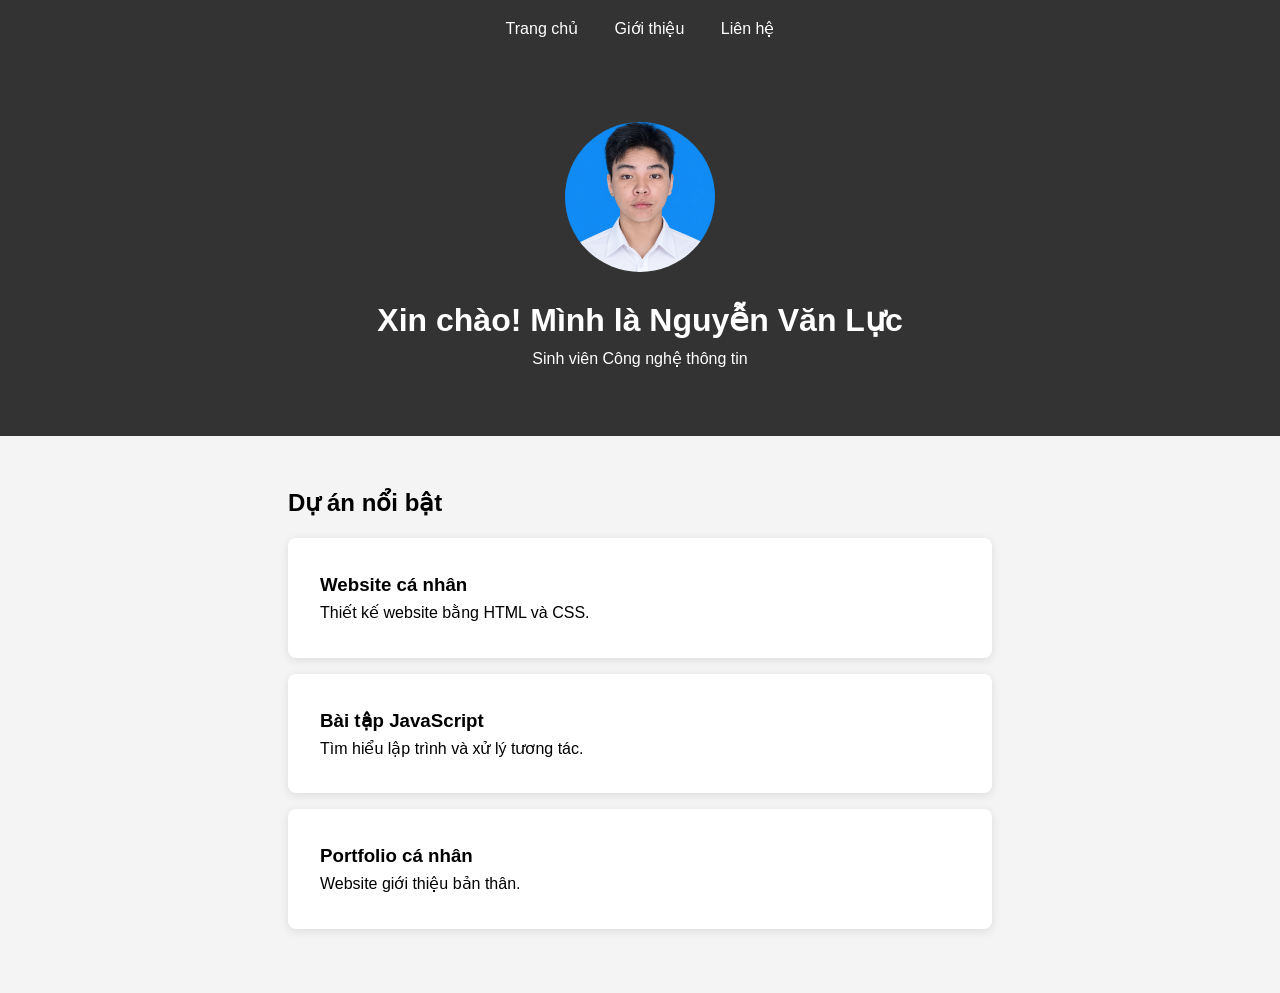
<file: my-portfolio/index.html>
<!DOCTYPE html>
<html lang="vi">
<head>
    <meta charset="UTF-8">
    <meta name="viewport" content="width=device-width, initial-scale=1.0">
    <title>Portfolio cá nhân</title>
    <link rel="stylesheet" href="css/style.css">
</head>
<body>

    <nav>
        <a href="index.html">Trang chủ</a>
        <a href="about.html">Giới thiệu</a>
        <a href="contact.html">Liên hệ</a>
    </nav>

    <header>
        <img src="images/avatar.jpg" alt="Ảnh đại diện" class="avatar">
        <h1>Xin chào! Mình là Nguyễn Văn Lực</h1>
        <p>Sinh viên Công nghệ thông tin</p>
    </header>

    <section>
        <h2>Dự án nổi bật</h2>

        <div class="project">
            <h3>Website cá nhân</h3>
            <p>Thiết kế website bằng HTML và CSS.</p>
        </div>

        <div class="project">
            <h3>Bài tập JavaScript</h3>
            <p>Tìm hiểu lập trình và xử lý tương tác.</p>
        </div>

        <div class="project">
            <h3>Portfolio cá nhân</h3>
            <p>Website giới thiệu bản thân.</p>
        </div>
    </section>

    <script src="js/script.js"></script>
</body>
</html>
</file>
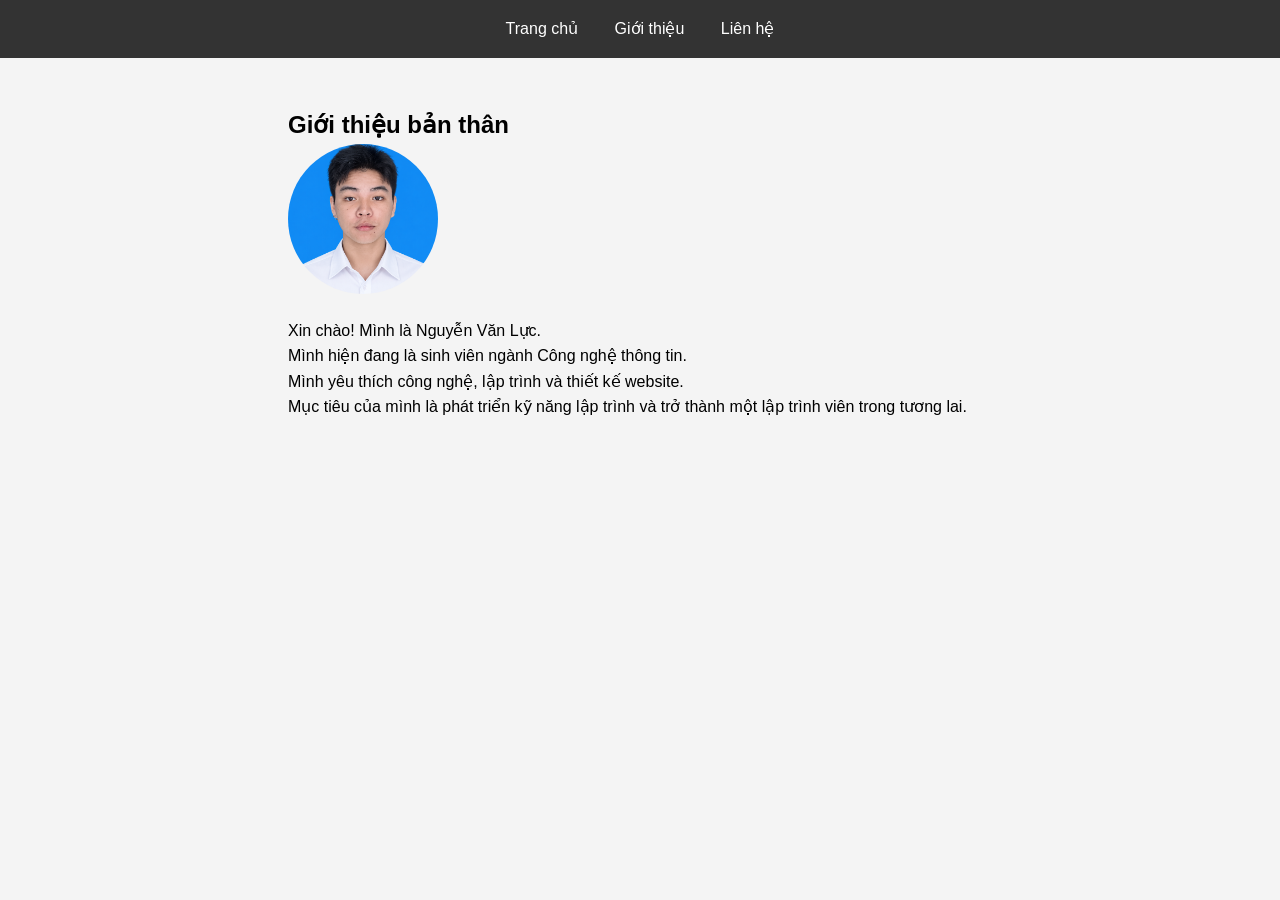
<file: my-portfolio/about.html>
<!DOCTYPE html>
<html lang="vi">
<head>
    <meta charset="UTF-8">
    <meta name="viewport" content="width=device-width, initial-scale=1.0">
    <title>Giới thiệu</title>
    <link rel="stylesheet" href="css/style.css">
</head>
<body>

    <nav>
        <a href="index.html">Trang chủ</a>
        <a href="about.html">Giới thiệu</a>
        <a href="contact.html">Liên hệ</a>
    </nav>

    <section>
        <h1>Giới thiệu bản thân</h1>

        <img src="images/avatar.jpg" alt="Ảnh cá nhân" class="avatar">

        <p>Xin chào! Mình là Nguyễn Văn Lực.</p>
        <p>Mình hiện đang là sinh viên ngành Công nghệ thông tin.</p>
        <p>Mình yêu thích công nghệ, lập trình và thiết kế website.</p>
        <p>Mục tiêu của mình là phát triển kỹ năng lập trình và trở thành một lập trình viên trong tương lai.</p>
    </section>

    <script src="js/script.js"></script>
</body>
</html>
</file>
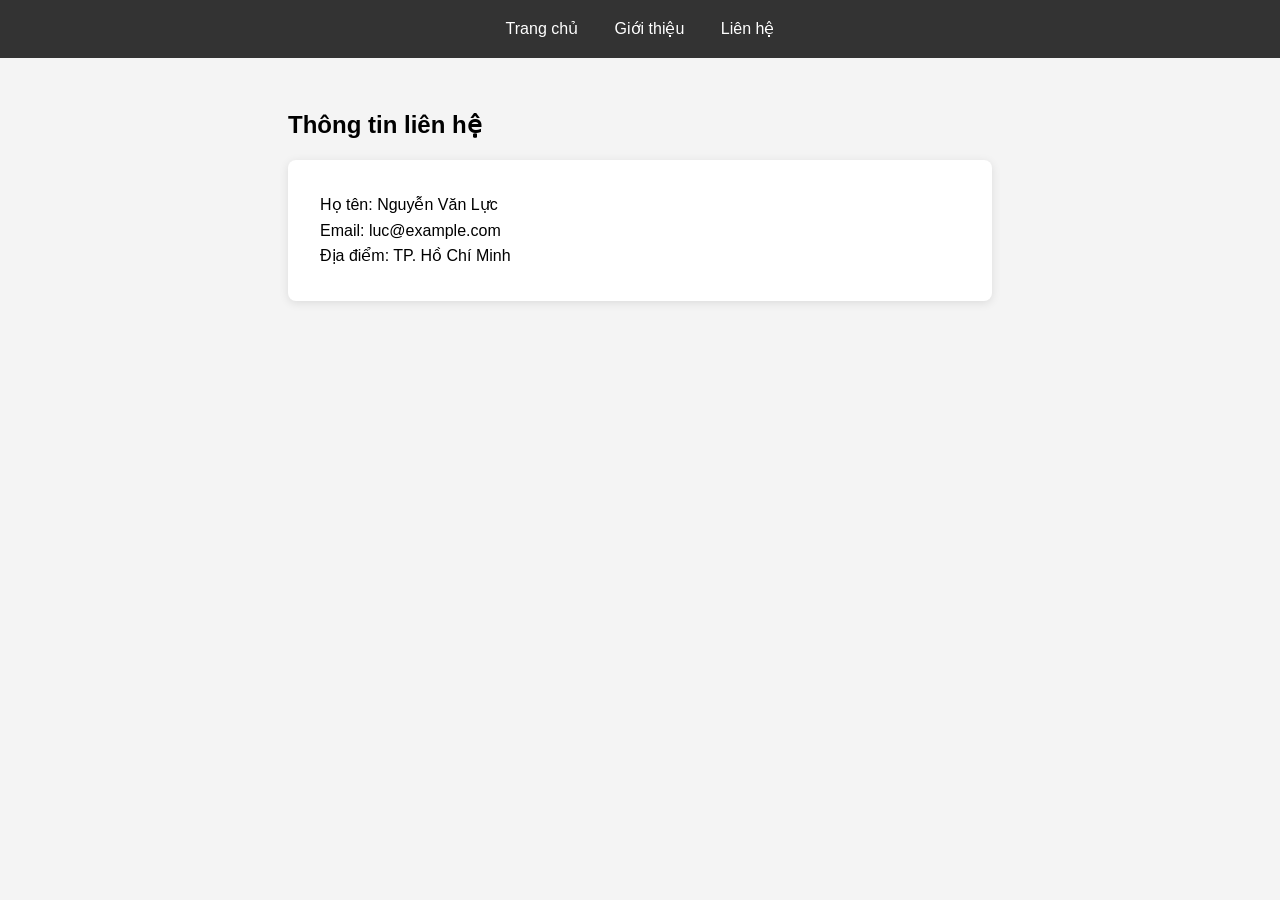
<file: my-portfolio/contact.html>
<!DOCTYPE html>
<html lang="vi">
<head>
    <meta charset="UTF-8">
    <meta name="viewport" content="width=device-width, initial-scale=1.0">
    <title>Liên hệ</title>
    <link rel="stylesheet" href="css/style.css">
</head>
<body>

    <nav>
        <a href="index.html">Trang chủ</a>
        <a href="about.html">Giới thiệu</a>
        <a href="contact.html">Liên hệ</a>
    </nav>

    <section>
        <h1>Thông tin liên hệ</h1>

        <div class="project">
            <p>Họ tên: Nguyễn Văn Lực</p>
            <p>Email: luc@example.com</p>
            <p>Địa điểm: TP. Hồ Chí Minh</p>
        </div>
    </section>

    <script src="js/script.js"></script>
</body>
</html>
</file>
<file: my-portfolio/css/style.css>
* {
    margin: 0;
    padding: 0;
    box-sizing: border-box;
}

body {
    font-family: 'Segoe UI', sans-serif;
    line-height: 1.6;
    background: #f4f4f4;
}

nav {
    background: #333;
    padding: 1rem;
    text-align: center;
}

nav a {
    color: white;
    margin: 0 1rem;
    text-decoration: none;
}

header {
    text-align: center;
    padding: 4rem 2rem;
    background: #333;
    color: white;
}

section {
    padding: 3rem;
    max-width: 800px;
    margin: 0 auto;
}

.project {
    background: white;
    padding: 2rem;
    margin: 1rem 0;
    border-radius: 8px;
    box-shadow: 0 2px 10px rgba(0,0,0,0.1);
}

.avatar {
    width: 150px;
    height: 150px;
    object-fit: cover;
    border-radius: 50%;
    margin-bottom: 1rem;
}
</file>
